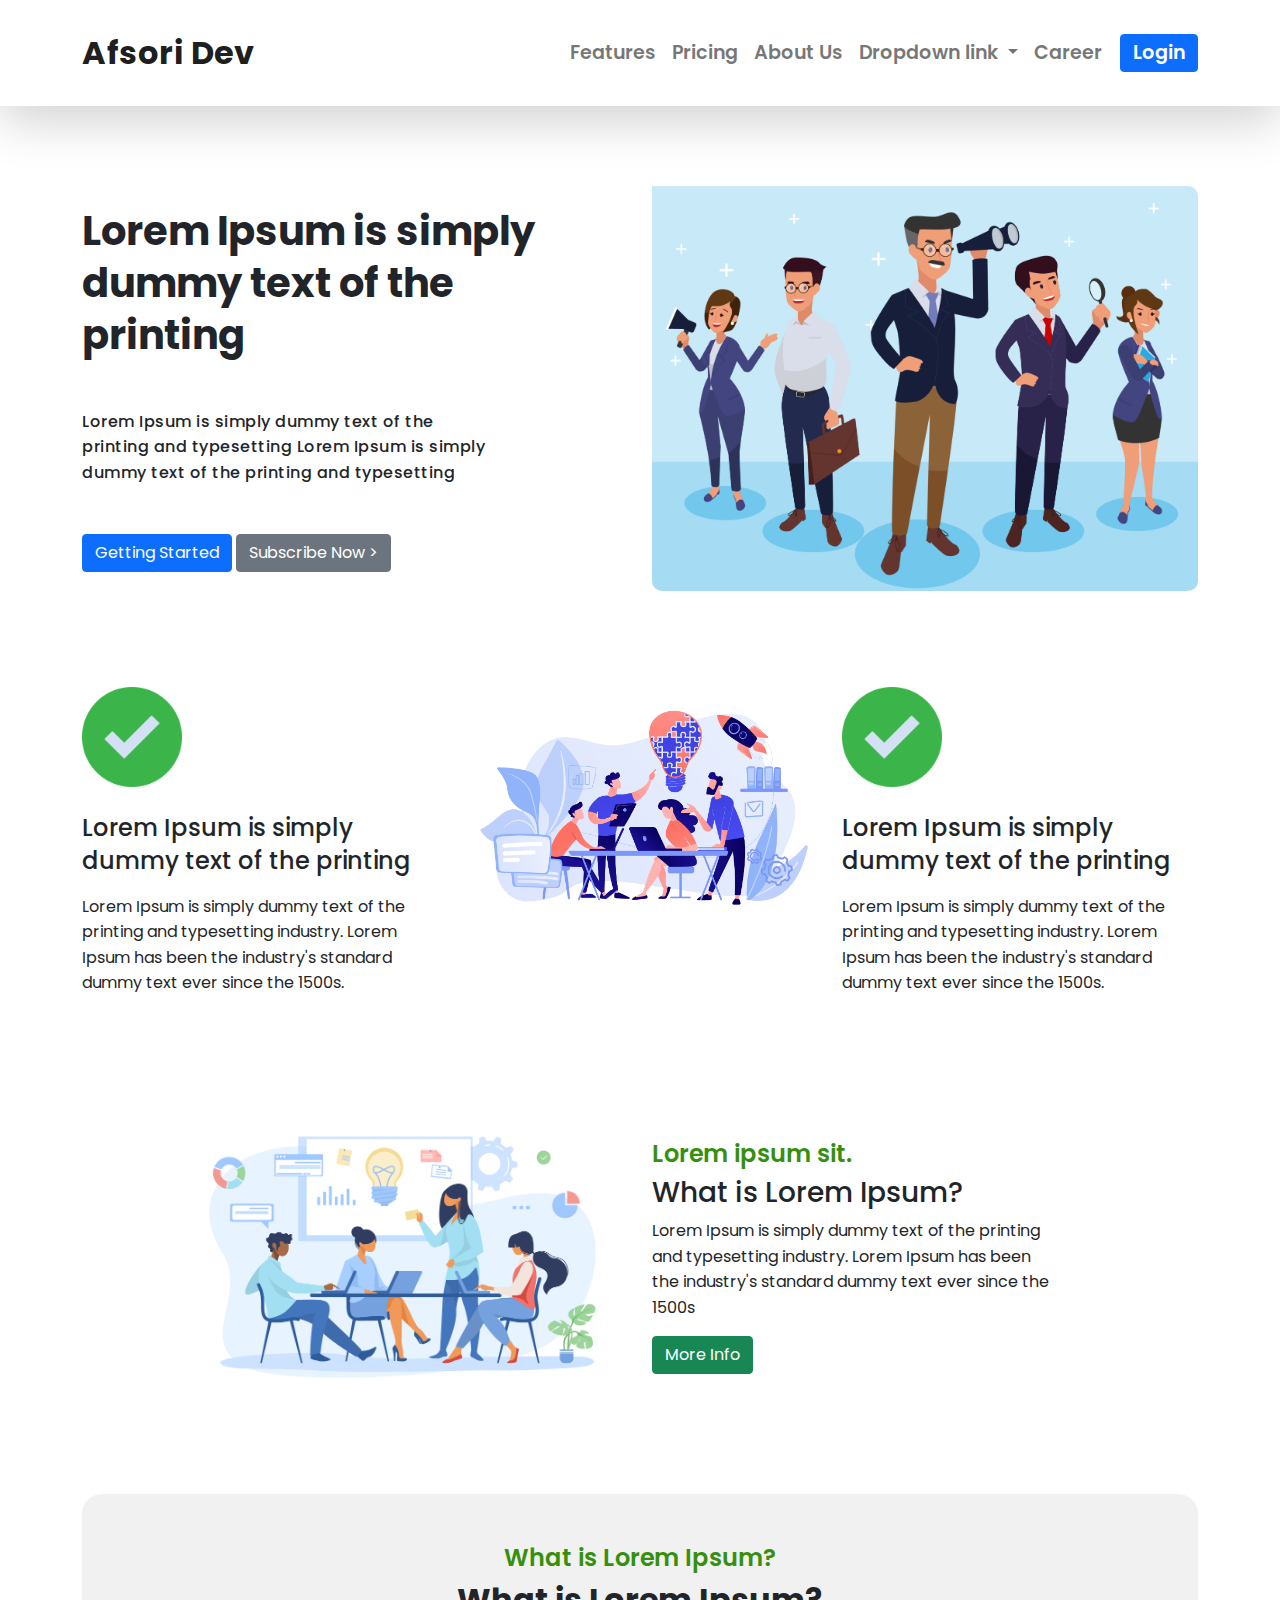
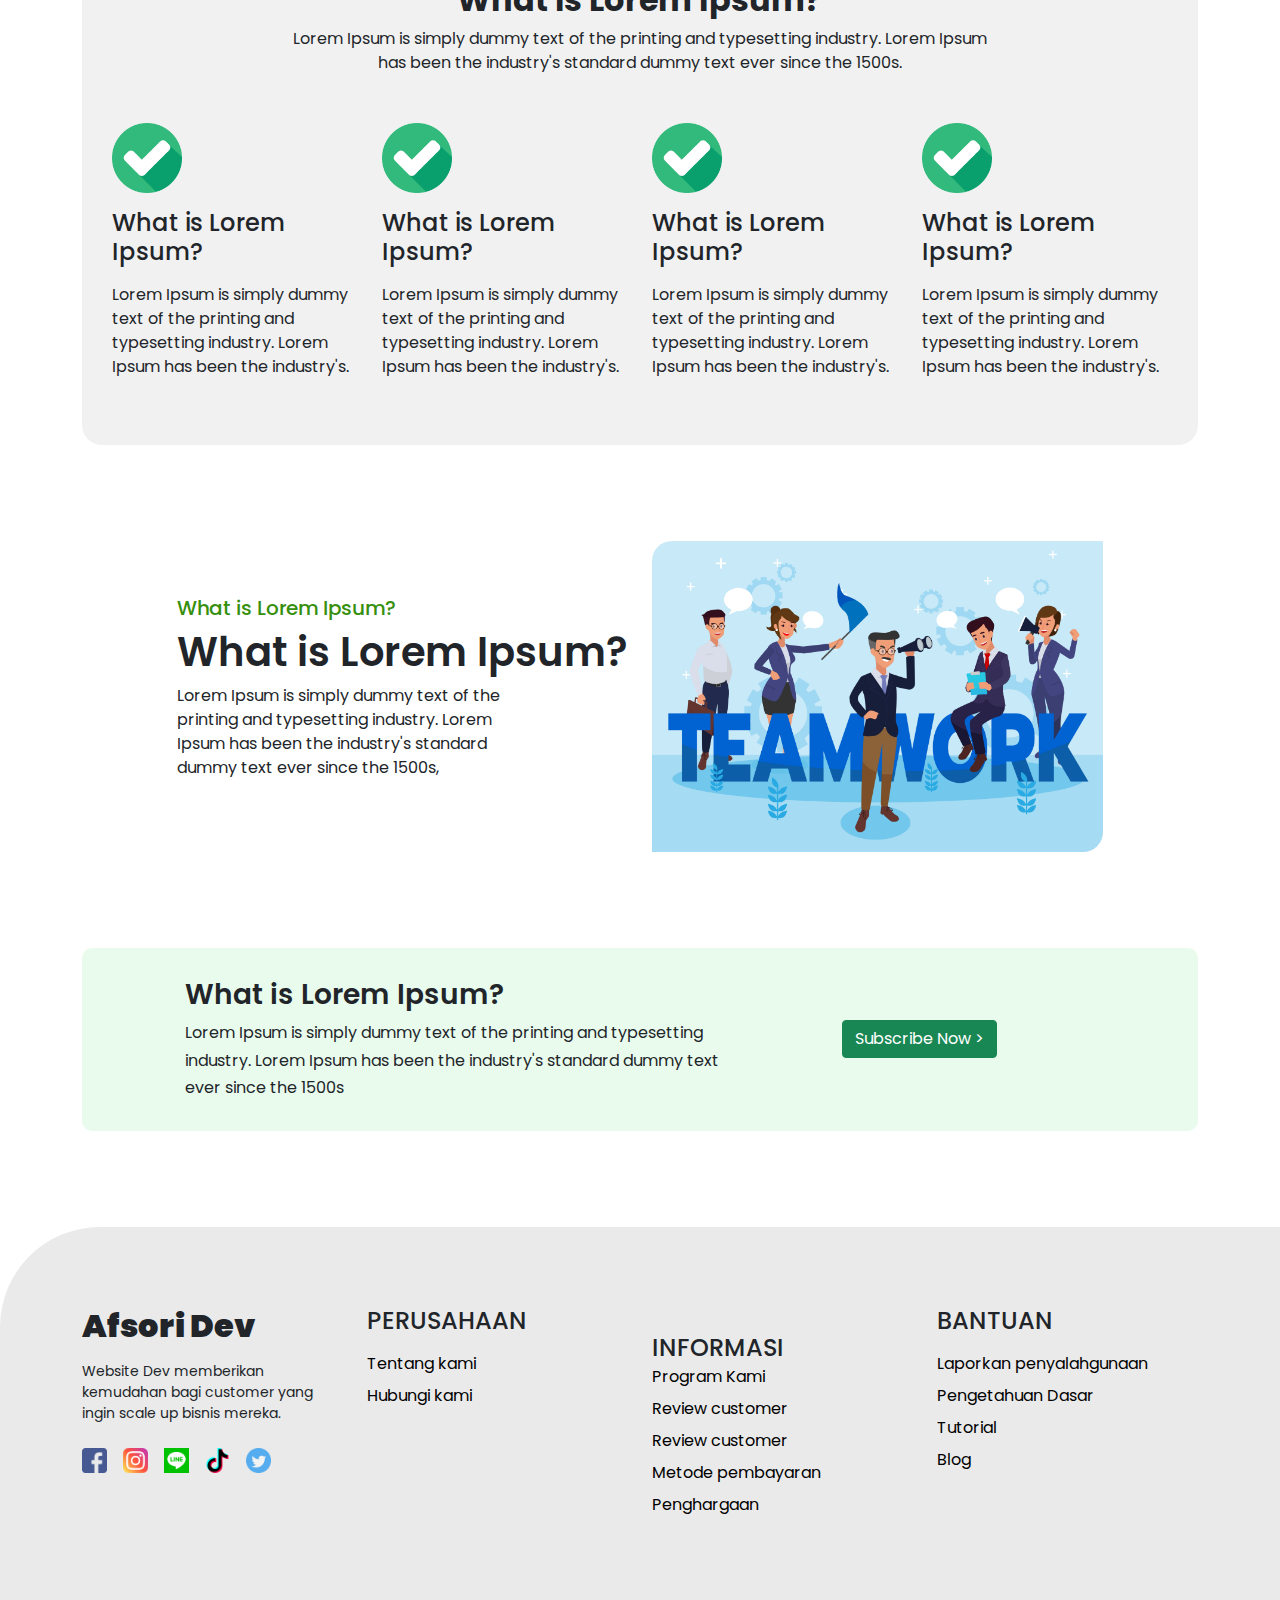
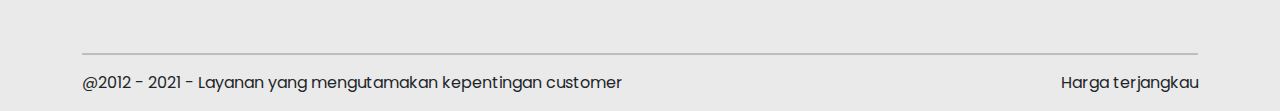
<file: aboutUs.html>
<!DOCTYPE html>
<html lang="en">
<head>
    <meta charset="UTF-8">
    <meta http-equiv="X-UA-Compatible" content="IE=edge">
    <meta name="viewport" content="width=device-width, initial-scale=1.0">
    <title>About US | Website Dev</title>
    <link rel="stylesheet" href="./assets/css/bootstrap.min.css">
    <link rel="stylesheet" href="./assets/style/index.css">
    <link rel="stylesheet" href="./assets/style/aboutUs.css">
    <link rel="preconnect" href="https://fonts.gstatic.com">
    <link href="https://fonts.googleapis.com/css2?family=Nunito:ital,wght@1,200&family=Poppins:wght@300;400;500;600;700;800&display=swap" rel="stylesheet">
</head>
<body>
    <section class="section-navbar shadow-lg py-3">
        <nav class="container navbar navbar-expand-lg navbar-light px-0">
            <div class="container-fluid">
              <a class="navbar-brand" href="/index.html">Afsori Dev</a>
              <button class="navbar-toggler" type="button" data-bs-toggle="collapse" data-bs-target="#navbarNavDropdown" aria-controls="navbarNavDropdown" aria-expanded="false" aria-label="Toggle navigation">
                <span class="navbar-toggler-icon"></span>
              </button>
              <div class="collapse navbar-collapse" id="navbarNavDropdown">
                <ul class="navbar-right navbar-nav ml-auto">
                  <li class="nav-item">
                    <a class="nav-link" aria-current="page" href="./features.html">Features</a>
                  </li>
                  <li class="nav-item">
                    <a class="nav-link" href="#">Pricing</a>
                  </li>
                  <li class="nav-item">
                    <a class="nav-link" href="./aboutUs.html">About Us</a>
                  </li>
                  <li class="nav-item dropdown">
                    <a class="nav-link dropdown-toggle" href="#" id="navbarDropdownMenuLink" role="button" data-bs-toggle="dropdown" aria-expanded="false">
                      Dropdown link
                    </a>
                    <ul class="dropdown-menu" aria-labelledby="navbarDropdownMenuLink">
                      <li><a class="dropdown-item" href="#">Action</a></li>
                      <li><a class="dropdown-item" href="#">Another action</a></li>
                      <li><a class="dropdown-item" href="#">Something else here</a></li>
                    </ul>
                  </li>
                  <li class="nav-item">
                    <a class="nav-link" href="./Career.html">Career</a>
                  </li>
                  <li class="nav-item ml-3">
                    <a class="nav-link btn btn-primary button-register" href="./login.html">Login</a>
                  </li>
                </ul>
              </div>
            </div>
          </nav>
    </section>

    <section class="section-jumbotron">
        <div class="container">
            <div class="row-jumbotron row align-items-center">
                <div class="col">
                    <div class="wrapper-headline">
                        <h1 class="headline-h1 mb-5">Lorem Ipsum is simply dummy text of the printing</h1>
                        <div class="headline-paragraf">Lorem Ipsum is simply dummy text of the printing and typesetting Lorem Ipsum is simply dummy text of the printing and typesetting</div>
                        <div class="wrapp-button">
                            <button type="button" class="btn btn-primary">Getting Started</button>
                            <button type="button" class="btn btn-secondary">Subscribe Now ></button>
                        </div>
                    </div>
                </div>
                <div class="col">
                    <img class="image-jumbotron" src="./assets/images/new_Image/Dec10.jpg" alt="">
                </div>
            </div>
        </div>
    </section>

    <section class="section-wrap-col">
      <div class="container">
        <div class="row ">
          <div class="col-12 col-lg-4">
            <div class="wrapper-col-first">
              <img src="./assets/images/new_Image/check (1).png" alt="">
              <h1>Lorem Ipsum is simply dummy text of the printing</h1>
              <p>Lorem Ipsum is simply dummy text of the printing and typesetting industry. Lorem Ipsum has been the industry's standard dummy text ever since the 1500s.</p>
            </div>
          </div>
          <div class="col-12 col-lg-4">
            <div class="wrapper-col-2">
              <img src="./assets/images/new_Image/20944999.jpg" alt="">
            </div>
          </div>
          <div class="col-12 col-lg-4">
            <div class="wrapper-col-3">
              <img src="./assets/images/new_Image/check (1).png" alt="">
              <h1 >Lorem Ipsum is simply dummy text of the printing</h1>
              <p>Lorem Ipsum is simply dummy text of the printing and typesetting industry. Lorem Ipsum has been the industry's standard dummy text ever since the 1500s.</p>
            </div>
          </div>
        </div>
      </div>
    </section>

    <section class="section-4">
      <div class="container">
        <div class="row justify-content-center">
          <div class="col-12 col-lg-10">
            <div class="row align-items-center">
              <div class="col-12 col-lg-6">
                <div class="image-section-4">
                  <img src="./assets/images/new_Image/4380.jpg" alt="">
                </div>
              </div>
              <div class="col-12 col-lg-6">
                <div class="caption-section-4">
                  <h4>Lorem ipsum sit.</h4>
                  <h3>What is Lorem Ipsum?</h3>
                  <p>Lorem Ipsum is simply dummy text of the printing and typesetting industry. Lorem Ipsum has been the industry's standard dummy text ever since the 1500s</p>
                  <button type="button" class="btn btn-success">More Info</button>
                </div>
              </div>
            </div>
          </div>
        </div>
      </div>
    </section>

    <section class="section-5">
      <div class="container">
        <div class="wrapper-container">
          <div class="row justify-content-center">
            <div class="col-12 col-lg-8">
              <div class="headline-section-5">
                <h4>What is Lorem Ipsum?</h4>
                <h2>What is Lorem Ipsum?</h2>
                <p>Lorem Ipsum is simply dummy text of the printing and typesetting industry. Lorem Ipsum has been the industry's standard dummy text ever since the 1500s.</p>
              </div>
            </div>
          </div>
          <div class="row">
            <div class="col-12 col-lg-3">
              <div class="col-1-section-5">
              <img src="./assets/images/new_Image/checked.png" alt="">
              <h4>What is Lorem Ipsum?</h4>
              <p>Lorem Ipsum is simply dummy text of the printing and typesetting industry. Lorem Ipsum has been the industry's.</p>
              </div>
            </div>
            <div class="col-12 col-lg-3">
                <div class="col-1-section-5">
                <img src="./assets/images/new_Image/checked.png" alt="">
                <h4>What is Lorem Ipsum?</h4>
                <p>Lorem Ipsum is simply dummy text of the printing and typesetting industry. Lorem Ipsum has been the industry's.</p>
                </div>
            </div>
            <div class="col-12 col-lg-3">
                <div class="col-1-section-5">
                <img src="./assets/images/new_Image/checked.png" alt="">
                <h4>What is Lorem Ipsum?</h4>
                <p>Lorem Ipsum is simply dummy text of the printing and typesetting industry. Lorem Ipsum has been the industry's.</p>
                </div>
            </div>
            <div class="col-12 col-lg-3">
                <div class="col-1-section-5">
                <img src="./assets/images/new_Image/checked.png" alt="">
                <h4>What is Lorem Ipsum?</h4>
                <p>Lorem Ipsum is simply dummy text of the printing and typesetting industry. Lorem Ipsum has been the industry's.</p>
                </div>
            </div>
          </div>
        </div>
      </div>
    </section>

    <section class="section-5">
      <div class="container">
        <div class="row align-items-center justify-content-center">
          <div class="col-12 col-md-5">
            <div class="col-section-6">
              <h5>What is Lorem Ipsum?</h5>
              <h3>What is Lorem Ipsum?</h3>
              <p>Lorem Ipsum is simply dummy text of the printing and typesetting industry. Lorem Ipsum has been the industry's standard dummy text ever since the 1500s,</p>
            </div>
          </div>
          <div class="col-12 col-md-5">
            <div class="col-2-section-6">
              <img src="./assets/images/new_Image/Dec20.jpg" alt="">
            </div>
          </div>
        </div>
      </div>
    </section>

    <section class="section-7">
      <div class="container">
        <div class="container-section-7">
        <div class="row justify-content-center align-items-center">
          <div class="col-12 col-lg-6">
            <div class="col-1-section-7">
              <h3>What is Lorem Ipsum?</h3>
              <p>Lorem Ipsum is simply dummy text of the printing and typesetting industry. Lorem Ipsum has been the industry's standard dummy text ever since the 1500s</p>
            </div>
          </div>
          <div class="col-12 col-lg-4">
            <div class="col-2-section-7">
              <button type="button" class="btn btn-success">Subscribe Now ></button>
            </div>
          </div>
        </div>
      </div>
      </div>
    </section>
    
    <section class="section-footer">
      <footer>
        <div class="container">
        <div class="row row-sub-footer">
          <div class="col-12 col-md-6 col-lg-3">
            <div class="wrapper-col-1 mb-5">
              <h1>Afsori Dev</h1>
              <p class="mb-4">Website Dev memberikan kemudahan bagi customer yang ingin scale up bisnis mereka.</p>
              <div class="wrapper-icon d-flex">
                <a href="#"><img src="./assets/images/Client/facebook.png" alt=""></a>
                <a href="#"><img src="./assets/images/Client/instagram.png" alt=""></a>
                <a href="#"><img src="./assets/images/Client/line.png" alt=""></a>
                <a href="#"><img src="./assets/images/Client/tik-tok.png" alt=""></a>
                <a href="#"><img src="./assets/images/Client/twitter.png" alt=""></a>
              </div>
            </div>
          </div>
          <div class="col-12 col-md-6 col-lg-3">
            <div class="wrapper-col-2 mb-5">
              <h1>PERUSAHAAN</h1>
              <a href="#">Tentang kami</a>
              <a href="#">Hubungi kami</a>
            </div>
          </div>
          <div class="col-12 col-md-6 col-lg-3">
            <div class="wrapper-col-3 mb-5">
              <h1>INFORMASI</h1>
              <a href="#">Program Kami</a>
              <a href="#">Review customer</a>
              <a href="#">Review customer</a>
              <a href="#">Metode pembayaran</a>
              <a href="#">Penghargaan</a>
            </div>
          </div>
          <div class="col-12 col-md-6 col-lg-3 mb-5">
            <div class="wrapper-col-4">
              <h1>BANTUAN</h1>
              <a href="#">Laporkan penyalahgunaan</a>
              <a href="#">Pengetahuan Dasar</a>
              <a href="#">Tutorial</a>
              <a href="#">Blog</a>
            </div>
          </div>
        </div>
        <div class="wrapper-last-footer d-flex justify-content-between">
          <div class="copyright">@2012 - 2021 - Layanan yang mengutamakan kepentingan customer</div>
          <div class="harga-terjangkau">Harga terjangkau</div>
        </div>
      </div>

      </footer>
    </section>


    <script src="./assets/js/bootstrap.min.js"></script>
</body>
</html>
</file>
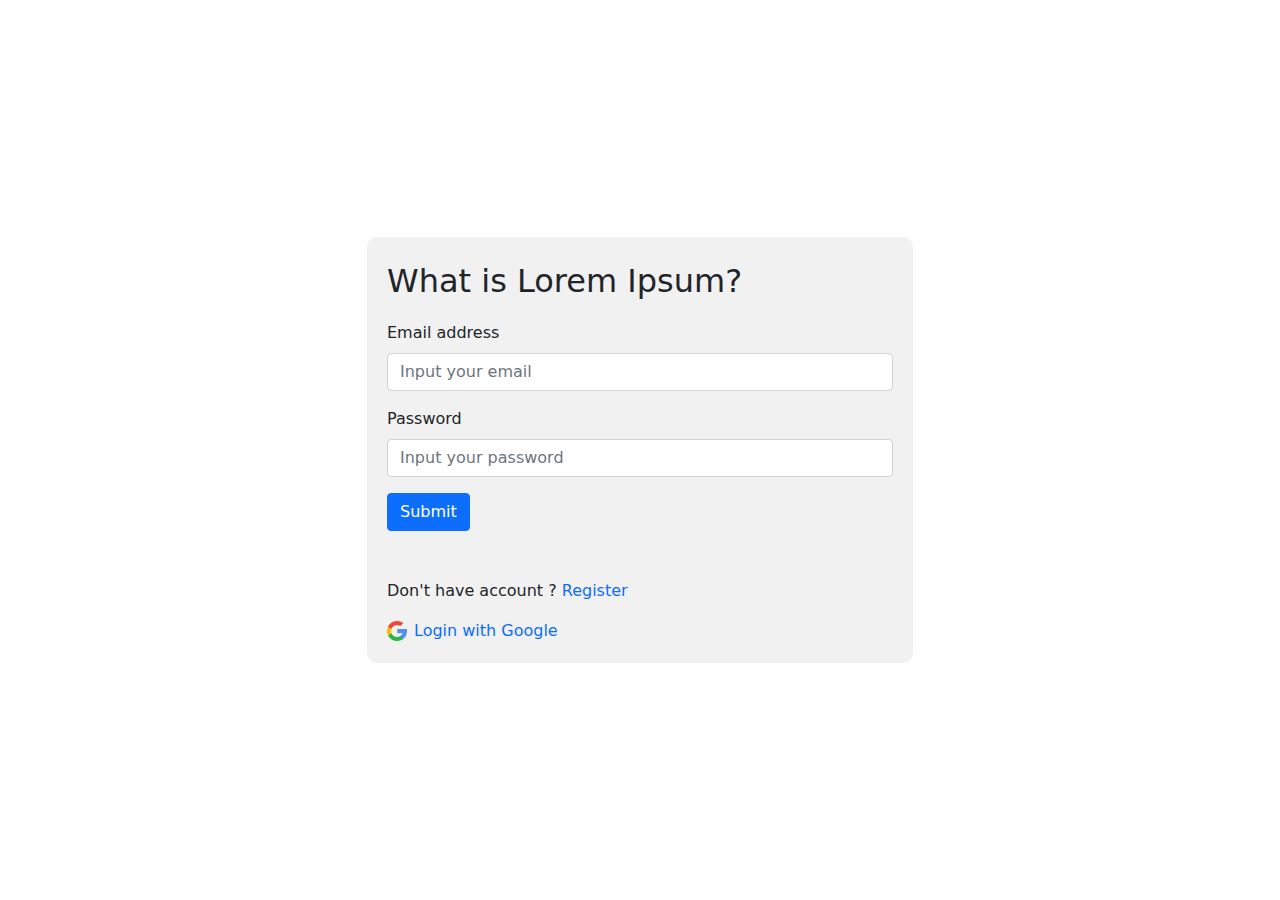
<file: login.html>
<!DOCTYPE html>
<html lang="en">
<head>
    <meta charset="UTF-8">
    <meta http-equiv="X-UA-Compatible" content="IE=edge">
    <meta name="viewport" content="width=device-width, initial-scale=1.0">
    <title>Login | Website Dev</title>
    <link rel="stylesheet" href="./assets/css/bootstrap.min.css">
    <link rel="stylesheet" href="./assets/style/login.css">
    <link rel="preconnect" href="https://fonts.gstatic.com">
    <link href="https://fonts.googleapis.com/css2?family=Nunito:ital,wght@1,200&family=Poppins:wght@300;400;500;600;700;800&display=swap" rel="stylesheet">
</head>
<body>

    <div class="wrapper-register">
        <div class="container">
            <div class="row justify-content-center align-items-center">
                <div class="col-12 col-lg-6">
                    <div class="wrapper-background">
                    <div class="wrapper-headline mb-3">
                        What is Lorem Ipsum?
                    </div>
                    <form>
                        <div class="mb-3">
                          <label for="exampleInputEmail1" class="form-label">Email address</label>
                          <input type="email" class="form-control" id="exampleInputEmail1" aria-describedby="emailHelp" placeholder="Input your email">
                        </div>
                        <div class="mb-3">
                          <label for="exampleInputPassword1" class="form-label">Password</label>
                          <input type="password" class="form-control" id="exampleInputPassword1" placeholder="Input your password">
                        </div>
                        <button type="submit" class="btn btn-primary">Submit</button>
                      </form>
                      <div class="wrapper-caption mt-5">
                          <p>Don't have account ? <a href="./register.html">Register</a></p>
                          <div class="wrapper-google">
                              <img src="./assets/images/search.png" width="20" alt="">
                              <a href="#" class="mb-0">Login with Google</a>
                          </div>
                      </div>
                    </div>
                </div>
            </div>
        </div>
    </div>

    
</body>
</html>
</file>
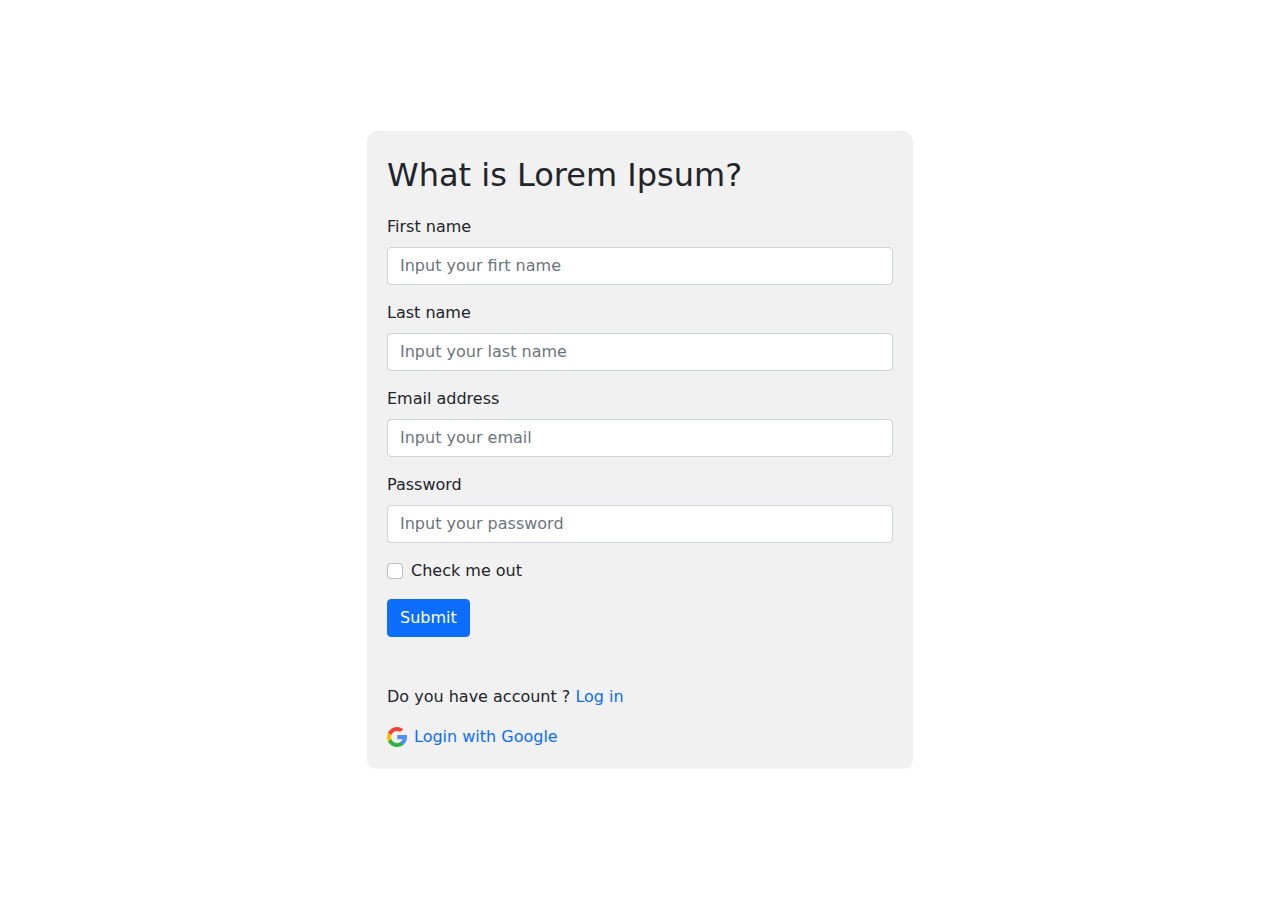
<file: register.html>
<!DOCTYPE html>
<html lang="en">
<head>
    <meta charset="UTF-8">
    <meta http-equiv="X-UA-Compatible" content="IE=edge">
    <meta name="viewport" content="width=device-width, initial-scale=1.0">
    <title>Register | Website Dev</title>
    <link rel="stylesheet" href="./assets/css/bootstrap.min.css">
    <link rel="stylesheet" href="./assets/style/register.css">
    <link rel="preconnect" href="https://fonts.gstatic.com">
    <link href="https://fonts.googleapis.com/css2?family=Nunito:ital,wght@1,200&family=Poppins:wght@300;400;500;600;700;800&display=swap" rel="stylesheet">
</head>
<body>

    <div class="wrapper-register">
        <div class="container">
            <div class="row justify-content-center align-items-center">
                <div class="col-12 col-lg-6">
                    <div class="wrapper-background">
                    <div class="wrapper-headline mb-3">
                        What is Lorem Ipsum?
                    </div>
                    <form>
                        <div class="mb-3">
                          <label for="exampleInputEmail1" class="form-label">First name</label>
                          <input type="email" class="form-control" id="exampleInputEmail1" aria-describedby="emailHelp" placeholder="Input your firt name">
                        </div>
                        <div class="mb-3">
                          <label for="exampleInputEmail1" class="form-label">Last name</label>
                          <input type="email" class="form-control" id="exampleInputEmail1" aria-describedby="emailHelp" placeholder="Input your last name">
                        </div>
                        <div class="mb-3">
                          <label for="exampleInputEmail1" class="form-label">Email address</label>
                          <input type="email" class="form-control" id="exampleInputEmail1" aria-describedby="emailHelp" placeholder="Input your email">
                        </div>
                        <div class="mb-3">
                          <label for="exampleInputPassword1" class="form-label">Password</label>
                          <input type="password" class="form-control" id="exampleInputPassword1" placeholder="Input your password">
                        </div>
                        <div class="mb-3 form-check">
                          <input type="checkbox" class="form-check-input" id="exampleCheck1">
                          <label class="form-check-label" for="exampleCheck1">Check me out</label>
                        </div>
                        <button type="submit" class="btn btn-primary">Submit</button>
                      </form>
                      <div class="wrapper-caption mt-5">
                          <p>Do you have account ? <a href="./login.html">Log in</a></p>
                          <div class="wrapper-google">
                              <img src="./assets/images/search.png" width="20" alt="">
                              <a href="#" class="mb-0">Login with Google</a>
                          </div>
                      </div>
                    </div>
                </div>
            </div>
        </div>
    </div>
    

    <script src="./assets/js/bootstrap.min.js"></script>
</body>
</html>
</file>
<file: assets/style/index.css>
html,body{
    font-family: 'Poppins', sans-serif;
}
.navbar-right{
    margin: 0 0 0 auto;
    display: flex;
    align-items: center;
}

.nav-item .nav-link.button-register{
    color: #fff;
    padding: 4px 12px;
    margin-left: 10px;
}
.nav-item .nav-link.button-register:hover{
    color: #fff;
    padding: 4px 12px;
    margin-left: 10px;
}

.navbar-brand{
    font-weight: bold;
    font-size: 2rem;
    letter-spacing: 0.5px;
}

.nav-link{
    font-size: 1.2rem;
    font-weight: 600;
}

.section-jumbotron{
    margin-top: 5rem;
}

.nav-link:active{
    color: rgba(0, 0, 0, 0.9);
}
.image-jumbotron{
    width: 100%;
    border-radius: 0 10px 10px;
}

.wrapper-headline{
    padding:0 2rem 0 0;
}

.headline-h1{
    font-weight: bold;
    font-size: 2.5rem;
    line-height: 1.3;
}

.headline-paragraf{
    font-size: 1rem;
    font-weight: 500;
    width: 81%;
    letter-spacing: 0.5px;
    line-height: 1.6;
}

.section-client{
    background: #f9f9f9;
    border-radius: 0px 77px 0 0px;
    margin-top: 5rem;
}

.row-client{
    display: flex;
    flex-wrap: wrap;
    justify-content: center;
}

.row-client img{
  width: 100px;
  height: 100px;
  margin:0 auto
}

.colum-client{
    text-align: center;
    margin:3rem 0px;
    margin-right: 4rem;
}

.headline-client{
    font-size: 2.5rem;
    font-weight: 700;
    padding-top: 2rem;
}

.section-tabs{
    padding-top:5rem;
}

.wrapper-card{
    border: 1px solid #eeeeee;
    border-radius: 10px;
    padding: 20px;
    text-align: center;
    transition: transform 1.5s;
    cursor: pointer;
}

.harga-paket{
    font-size: 1.2rem;
    font-weight: 500;
    margin-bottom: 1rem;
}

.wrapper-card button{
    outline: 0;
    border: 0;
    border-radius: 5px;
    width: 100%;
    padding: 5px;
    font-size: 1rem;
    font-weight: 500;
    background: #87a6d3;
    color: white;
}

.wrapper-card:hover{
    box-shadow: 0 .5rem 1rem rgba(0,0,0,.15);
    transform: scale(1.2);
}

.harga-popular{
    background: blue;
    color: white;
    border-radius: 10px;
    padding: 3px;
    margin-bottom: 1rem;
    font-weight: 400;
}

.title-email{
    font-weight: 600;
    font-size: 2rem;
}

.input-group{
    position: relative;
}

.input-group input{
    border-radius: 20px;
}

.section-subscribe-email .input-group button{
    border-radius: 19px;
    position: relative;
    right: 0;
    background: #585252;
    color: #fff;
}

.wrapper-caption-card-says h1{
    font-weight: 600;
    font-size: 2rem;
    margin-bottom: 1rem;
    width: 80%;
}

.wrapper-caption-card-says h4{
width: 70%;
margin-bottom: 1rem;
}

.wrapper-caption-card-says p{
width: 80%;
font-size: 14px;
}

.image-card-says img{
    width: 70%;
    height: 70%;
    margin: 0 auto;
    border-radius: 10px;
}

.section-pilih-harga{
margin: 5rem 0px;
}

.wrapper-card-harga{
    text-align: center;
}

.wrapper-card-harga h1{
    font-weight: 600;
    font-size: 3rem;
    margin-bottom: 1rem;
}

.wrapper-card-harga p{
    font-size: 20px;
    margin-bottom: 2rem;
}

.wrapper-card-harga button{
    font-weight: 400;
    font-size: 18px;
    color: white;
    border-radius: 10px;  
    padding: 5px 60px;  
}

.section-footer{
    background-color: #eaeaea;
    border-radius: 100px 0 0 0;
}

.row-sub-footer{
    padding: 5rem 0px;
}

.wrapper-col-1 h1{
    font-weight: 900;
    font-size: 2rem;
    margin-bottom: 1rem;
}
.wrapper-col-1 p{
    font-size: 14px;
    width: 90%;
}

.wrapper-icon img{
    width: 25px;
    margin-right: 1rem;
}

.wrapper-col-2 {
display: flex;
flex-direction: column;
}

.wrapper-col-2 h1{
font-size: 1.5rem;
margin-bottom: 1rem;
}

.wrapper-col-2 a{
color: #000;
font-size: 16px;
text-decoration: none;
margin-bottom: 0.5rem;
}


.wrapper-col-3 {
display: flex;
flex-direction: column;
}

.wrapper-col-3 h1{
font-size: 1.5rem;
margin-bottom: 1rem;
}

.wrapper-col-3 a{
color: #000;
font-size: 16px;
text-decoration: none;
margin-bottom: 0.5rem;
}

.wrapper-col-4 {
display: flex;
flex-direction: column;
}

.wrapper-col-4 h1{
font-size: 1.5rem;
margin-bottom: 1rem;
}

.wrapper-col-4 a{
color: #000;
font-size: 16px;
text-decoration: none;
margin-bottom: 0.5rem;
}

.wrapper-last-footer{
    padding: 1rem 0;
    border-top: 2px solid #bdbdbd;
}





@media only screen and (max-width: 767px) {
    .section-subscribe-email .input-group{
        width: 80%;
        margin: 0 auto;
    }
    
    
    .section-jumbotron{
        margin-top: 3rem;
    }
    .row-jumbotron {
        flex-direction: column-reverse;
    }

    .wrapper-headline {
        text-align: center;
        margin-top: 2rem;
        padding: 0;
    }

    .headline-h1{
        font-size: 1.5rem;
        margin-bottom: 2rem;
    }
    .headline-paragraf{
        font-size: 14px;
        width: 100%;
    }

    .wrapper-caption-card-says{
        text-align: center;
        margin-bottom: 3rem;
    }

    .wrapper-caption-card-says h1{
        font-weight: 600;
        font-size: 2rem;
        margin-bottom: 1rem;
        width: 100%;
    }
    
    .wrapper-caption-card-says h4{
    width: 100%;
    margin-bottom: 1rem;
    }
    
    .wrapper-caption-card-says p{
    width: 100%;
    font-size: 14px;
    }

    .wrapper-card-harga h1{
        font-size: 2.3rem;
    }

    .wrapper-last-footer{
        text-align: center;
        flex-direction: column;
    }

    .copyright{
        font-size: 12px;
        margin-bottom: 1rem;
    }

    .harga-terjangkau{
        font-size: 12px;
    }

    .colum-client{
        margin-right: 1rem;
    }
 
    .row-client img{
        width: 80px;
        height: 80px;
        margin:0 auto
      }

      .headline-client{
          font-size: 1.7rem;
      }

}

@media only screen and (min-device-width: 768px) and (max-device-width: 1023px) {
    .row-jumbotron {
        flex-direction: column-reverse;
    }

    .wrapper-headline {
        text-align: center;
        margin-top: 2rem;
        padding: 0;
    }

    .headline-h1{
        font-size: 2.5rem;
    }

    .headline-paragraf{
        width: 100%;
    }

    .wrapper-caption-card-says{
        text-align: center;
        margin-bottom: 3rem;
    }

    .wrapper-caption-card-says h1{
        font-weight: 600;
        font-size: 2rem;
        margin-bottom: 1rem;
        width: 100%;
    }
    
    .wrapper-caption-card-says h4{
    width: 100%;
    margin-bottom: 1rem;
    }
    
    .wrapper-caption-card-says p{
    width: 100%;
    font-size: 14px;
    padding: 0px 9rem;
    }

    .copyright{
        font-size: 14px;
    }

    .harga-terjangkau{
        font-size: 14px;
    }

    .colum-client{
        margin-right: 2rem;
    }
  }

@media only screen and (min-width: 1024px) {
    .row-jumbotron {
        flex-direction: row;
    }
}
</file>
<file: assets/style/aboutUs.css>
.wrapp-button{
    margin-top: 3rem;
}

.section-wrap-col{
    margin-top: 6rem;
}

.wrapper-col-first img{
width: 100px
}

.wrapper-col-first h1{
font-size: 1.5rem;
margin-top: 1.5rem;
margin-bottom: 0;
line-height: 1.4;
}

.wrapper-col-first p{
margin-top: 1rem;
line-height: 1.6;
}

.wrapper-col-3 img{
    width: 100px;
}

.wrapper-col-3 h1{
    margin-top: 1.5rem;
    margin-bottom: 0;
    line-height: 1.4;
}

.wrapper-col-3 p{
    margin-top: 1rem;
    line-height: 1.6;
}

.section-4{
    margin-top: 6.5rem;
}

.image-section-4 img{
width: 100%;
}

.caption-section-4 h4{
    font-weight: 600;
    color: rgb(54, 143, 13);
}

.caption-section-4 p{
    width: 90%;
    line-height: 1.6;
}

.section-5{
    margin-top: 6rem;
}

.wrapper-container{
    background-color: #f1f1f1;
    border-radius: 20px;
    padding: 50px 30px;
}

.headline-section-5{
    text-align: center;
    margin-bottom: 3rem;
}

.headline-section-5 h4{
    font-weight: 600;
    color: rgb(54, 143, 13)
}

.headline-section-5 h2{
    font-weight: 700
}

.headline-section-5 p{
    text-align: center;
}

.col-1-section-5 img{
    width: 70px;
    margin-bottom: 1rem;
}


.col-1-section-5 h4{
margin-bottom: 1rem;
font-weight: 500;
}

.section-6{
    margin-top: 6rem;
}

.col-section-6 h5{
    font-weight: 500;
    color: rgb(54, 143, 13);
}

.col-section-6 h3{
    font-weight: 600;
    font-size: 2.5rem;
}

.col-section-6 p{
    font-size: 1.2remrem;
    width: 80%;
}

.col-2-section-6 img{
width: 100%;
border-radius: 20px 0 20px 0;
}

.section-7{
    margin: 6rem 0px;
}

.col-1-section-7 h3{
    font-weight: 600;
}

.col-1-section-7 p{
   margin-bottom: 0;
   line-height: 1.7;
}

.container-section-7{
    background-color: #e9fbed;
    border-radius: 10px;
    padding: 30px 10px;
}

.col-2-section-7{
    display: flex;
    justify-content: center;
}

.col-2-section-7 img{
width: 100%;
}










@media only screen and (max-width: 767px) {
    .wrapp-button{
        margin-top: 1.5rem;
    }

    .wrapper-col-first img{
        width: 50px
    }

    .wrapper-col-3 img{
        width: 50px;
    }

    .caption-section-4 p{
        width: 100%;
        line-height: 1.6;
    }

    .caption-section-4{
     text-align: center;
    }

    .col-1-section-7{
        text-align: center;
    }

    .col-2-section-7{
        margin-top: 1rem;
    }

    .col-section-6 h3{
        font-size: 1.5rem;
    }

    .col-section-6 p{
        width: 100%;
    }

     
}


@media only screen and (min-device-width: 768px) and (max-device-width: 1023px) {
    .col-section-6 h3{
        font-weight: 600;
        font-size: 1.5rem;
    }

    .col-1-section-7{
        text-align: center;
    }

    .col-2-section-7{
        margin-top: 1rem;
    }
}
</file>
<file: assets/style/login.css>
.wrapper-register{
    height: 100vh;
    display: flex;
    align-items: center;
    overflow-x: hidden;
}

.wrapper-caption a{
text-decoration: none;
}

.wrapper-google{
    display: flex;
    align-items: center;
}

.wrapper-google img{
    margin-right: 7px;
}

.wrapper-background{
    background-color: #f1f1f1;
    padding: 20px;
    border-radius: 10px;
}

.wrapper-headline{
    font-size: 2rem;
    font-weight: 500;
}
</file>
<file: assets/style/register.css>
.wrapper-register{
    height: 100vh;
    display: flex;
    align-items: center;
    overflow-x: hidden;
}

.wrapper-caption a{
text-decoration: none;
}

.wrapper-google{
    display: flex;
    align-items: center;
}

.wrapper-google img{
    margin-right: 7px;
}

.wrapper-background{
    background-color: #f1f1f1;
    padding: 20px;
    border-radius: 10px;
}

.wrapper-headline{
    font-size: 2rem;
    font-weight: 500;
}
</file>
